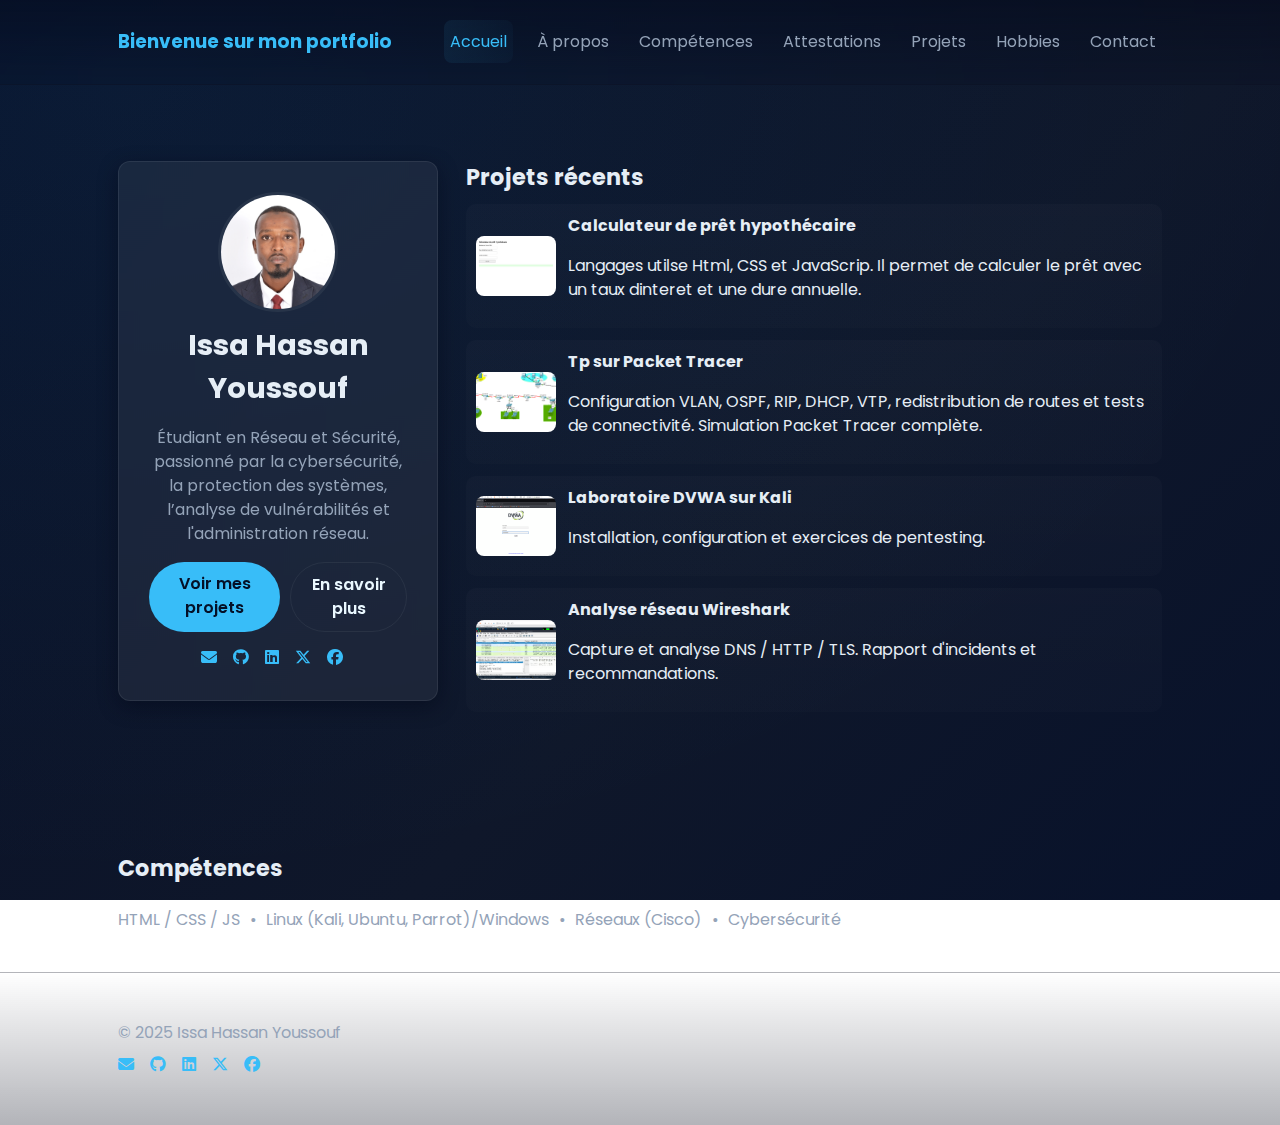
<file: index.html>
<!DOCTYPE html>
<html lang="fr">

<head>
    <meta charset="utf-8" />
    <meta name="viewport" content="width=device-width,initial-scale=1.0" />
    <title>Accueil</title>

    <!-- Fonts & icons -->
    <link href="https://fonts.googleapis.com/css2?family=Poppins:wght@300;400;600;700&display=swap" rel="stylesheet">
    <link rel="stylesheet" href="https://cdnjs.cloudflare.com/ajax/libs/font-awesome/6.5.0/css/all.min.css">

    <link rel="stylesheet" href="style.css">
    <script defer src="script.js"></script>
</head>

<body>
    <header class="site-header">
        <div class="container header-inner">
            <div class="brand">Bienvenue sur mon portfolio</div>
            <nav>
                <ul class="nav-links">
                    <li><a href="index.html" class="nav-link">Accueil</a></li>
                    <li><a href="about.html" class="nav-link">À propos</a></li>
                    <li><a href="skills.html" class="nav-link">Compétences</a></li>
                    <li><a href="certif.html" class="nav-link">Attestations</a></li>
                    <li><a href="projects.html" class="nav-link">Projets</a></li>
                    <li><a href="hobbies.html" class="nav-link">Hobbies</a></li>
                    <li><a href="contact.html" class="nav-link">Contact</a></li>
                </ul>
            </nav>
        </div>
    </header>

    <main>
        <section class="hero reveal">
            <div class="container hero-grid">
                <div class="hero-card glass">
                    <img src="19.jpg" alt="Photo de profil" class="profile-pic">
                    <h1>Issa Hassan Youssouf</h1>
                    <p class="tagline">Étudiant en Réseau et Sécurité, passionné par la cybersécurité, la
                        protection des systèmes, l’analyse de vulnérabilités et l'administration réseau.
                    </p>
                    <div class="hero-cta">
                        <a class="btn" href="projects.html">Voir mes projets</a>
                        <a class="btn ghost" href="about.html">En savoir plus</a>
                    </div>

                    <div class="socials">
                        <a href="mailto:issahasyouf68@yahoo.com" target="_blank" aria-label="Envoyer un e-mail">
                            <i class="fas fa-envelope"></i>
                        </a>
                        <a href="https://github.com/issahassanyoussouf" target="_blank" aria-label="GitHub"><i
                                class="fab fa-github"></i>
                        </a>
                        <a href="https://linkedin.com/in/issahassanyoussouf" target="_blank" aria-label="LinkedIn"><i
                                class="fab fa-linkedin"></i>
                        </a>
                        <a href="https://x.com/IssaHassanYouf" target="_blank">
                            <i class="fab fa-x-twitter"></i>
                        </a>
                        <a href="https://facebook.com/issahassanyoussouf00" target="_blank">
                            <i class="fab fa-facebook"></i>
                        </a>
                    </div>
                </div>

                <div class="hero-info reveal">
                    <h2>Projets récents</h2>
                    <div class="projects-preview">
                        <article class="card">
                            <img src="Projet calculateur de prêt.jpg" alt="Project 1">
                            <div class="card-body">
                                <h3>Calculateur de prêt hypothécaire</h3>
                                <p>Langages utilse Html, CSS et JavaScrip. Il permet de calculer le prêt avec un taux
                                    dinteret et une dure annuelle.
                                </p>
                            </div>
                        </article>

                        <article class="card">
                            <img src="Projet Cisco.png" alt="Project 2">
                            <div class="card-body">
                                <h3>Tp sur Packet Tracer</h3>
                                <p>Configuration VLAN, OSPF, RIP, DHCP, VTP, redistribution de routes et tests de
                                    connectivité. Simulation Packet Tracer complète.
                                </p>
                            </div>
                        </article>

                        <article class="card">
                            <img src="Projet DVWA.png" alt="Project 3">
                            <div class="card-body">
                                <h3>Laboratoire DVWA sur Kali</h3>
                                <p>Installation, configuration et exercices de pentesting.</p>
                            </div>
                        </article>

                        <article class="card">
                            <img src="Projet Wires.png" alt="Project 4">
                            <div class="card-body">
                                <h3>Analyse réseau Wireshark</h3>
                                <p>Capture et analyse DNS / HTTP / TLS. Rapport d'incidents et recommandations.</p>
                            </div>
                        </article>
                    </div>
                </div>
            </div>
        </section>

        <!-- petit aperçu compétences -->
        <section class="container reveal">
            <h2>Compétences</h2>
            <div class="skill-strip">
                <span>HTML / CSS / JS</span><span>•</span>
                <span>Linux (Kali, Ubuntu, Parrot)/Windows</span><span>•</span>
                <span>Réseaux (Cisco)</span><span>•</span>
                <span>Cybersécurité</span>
            </div>
        </section>
    </main>

    <footer class="site-footer">
        <div class="container">
            <p>© 2025 Issa Hassan Youssouf</p>
            <div class="socials small">
                <a href="mailto:issahasyouf68@yahoo.com" target="_blank" aria-label="Envoyer un e-mail">
                    <i class="fas fa-envelope"></i>
                </a>
                <a href="https://github.com/issahassanyoussouf" target="_blank">
                    <i class="fab fa-github"></i>
                </a>
                <a href="https://linkedin.com/in/issahassanyoussouf" target="_blank">
                    <i class="fab fa-linkedin"></i>
                </a>
                <a href="https://x.com/IssaHassanYouf" target="_blank">
                    <i class="fab fa-x-twitter"></i>
                </a>
                <a href="https://facebook.com/issahassanyoussouf00" target="_blank">
                    <i class="fab fa-facebook"></i>
                </a>
            </div>
        </div>
    </footer>

    <button id="topBtn" class="top-btn" title="Retour en haut" aria-label="Retour en haut">
        <i class="fas fa-chevron-up"></i>
    </button>
</body>

</html>
</file>
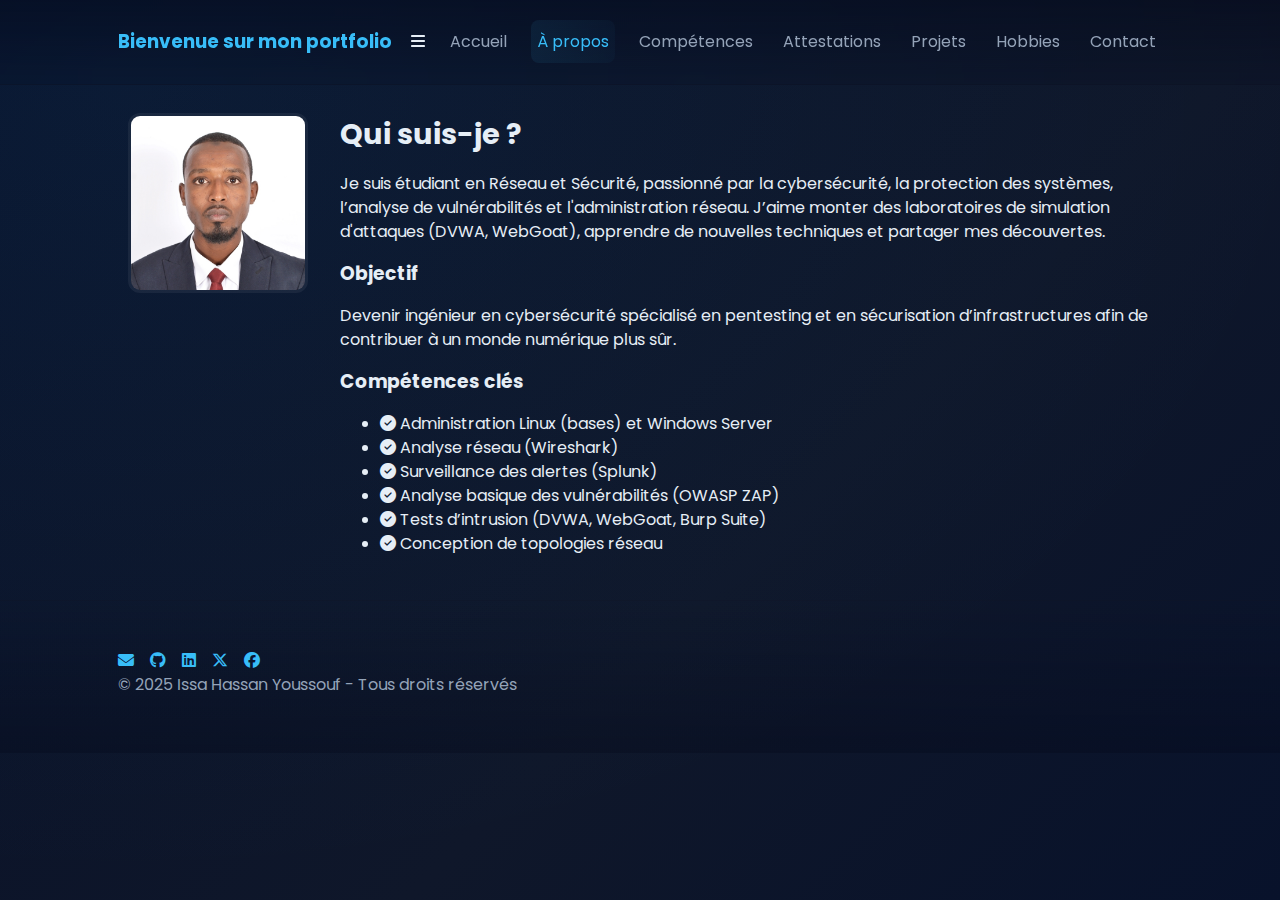
<file: about.html>
<!DOCTYPE html>
<html lang="fr">

<head>
    <meta charset="utf-8" />
    <meta name="viewport" content="width=device-width, initial-scale=1.0" />
    <title>À propos</title>

    <!-- SEO -->
    <meta name="description"
        content="À propos d'Issa Hassan Youssouf - Étudiant en Réseau et Sécurité, passionné par la cybersécurité, le pentesting et l'administration réseau.">

    <!-- Fonts et Icons -->
    <link href="https://fonts.googleapis.com/css2?family=Poppins:wght@300;400;600;700&display=swap" rel="stylesheet">
    <link rel="stylesheet" href="https://cdnjs.cloudflare.com/ajax/libs/font-awesome/6.5.0/css/all.min.css">

    <!-- Styles et Script -->
    <link rel="stylesheet" href="style.css">
    <script defer src="script.js"></script>
</head>

<body>
    <header class="site-header">
        <div class="container header-inner">
            <div class="brand">Bienvenue sur mon portfolio</div>

            <!-- Menu burger -->
            <div class="burger" id="burger">
                <i class="fas fa-bars"></i>
            </div>

            <nav>
                <ul class="nav-links">
                    <li><a href="index.html" class="nav-link">Accueil</a></li>
                    <li><a href="about.html" class="nav-link active">À propos</a></li>
                    <li><a href="skills.html" class="nav-link">Compétences</a></li>
                    <li><a href="certif.html" class="nav-link">Attestations</a></li>
                    <li><a href="projects.html" class="nav-link">Projets</a></li>
                    <li><a href="hobbies.html" class="nav-link">Hobbies</a></li>
                    <li><a href="contact.html" class="nav-link">Contact</a></li>
                </ul>
            </nav>
        </div>
    </header>

    <main>
        <section class="container glass-panel reveal">
            <div class="about-grid">
                <div>
                    <img src="19.jpg" alt="Mon photo de profil d’à propos" class="profile-pic about-pic">
                </div>
                <div>
                    <h1>Qui suis-je ?</h1>
                    <p>
                        Je suis étudiant en Réseau et Sécurité, passionné par la cybersécurité,
                        la protection des systèmes, l’analyse de vulnérabilités et l'administration réseau.
                        J’aime monter des laboratoires de simulation d'attaques (DVWA, WebGoat), apprendre
                        de nouvelles techniques et partager mes découvertes.
                    </p>

                    <h3>Objectif</h3>
                    <p>
                        Devenir ingénieur en cybersécurité spécialisé en pentesting et en sécurisation
                        d’infrastructures afin de contribuer à un monde numérique plus sûr.
                    </p>

                    <h3>Compétences clés</h3>
                    <ul class="check-list">
                        <li><i class="fas fa-check-circle"></i> Administration Linux (bases) et Windows Server</li>
                        <li><i class="fas fa-check-circle"></i> Analyse réseau (Wireshark)</li>
                        <li><i class="fas fa-check-circle"></i> Surveillance des alertes (Splunk)</li>
                        <li><i class="fas fa-check-circle"></i> Analyse basique des vulnérabilités (OWASP ZAP)</li>
                        <li><i class="fas fa-check-circle"></i> Tests d’intrusion (DVWA, WebGoat, Burp Suite)</li>
                        <li><i class="fas fa-check-circle"></i> Conception de topologies réseau
                        </li>
                    </ul>
                </div>
            </div>
        </section>
    </main>

    <!-- Footer -->
    <footer class="site-footer">
        <div class="container">
            <div class="socials small">
                <a href="mailto:issahasyouf68@yahoo.com" target="_blank" aria-label="Envoyer un e-mail">
                    <i class="fas fa-envelope"></i>
                </a>
                <a href="https://github.com/issahassanyoussouf" target="_blank">
                    <i class="fab fa-github"></i>
                </a>
                <a href="https://linkedin.com/in/issahassanyoussouf" target="_blank">
                    <i class="fab fa-linkedin"></i>
                </a>
                <a href="https://x.com/IssaHassanYouf" target="_blank">
                    <i class="fab fa-x-twitter"></i>
                </a>
                <a href="https://facebook.com/issahassanyoussouf00" target="_blank">
                    <i class="fab fa-facebook"></i>
                </a>
            </div>
            <p>© 2025 Issa Hassan Youssouf - Tous droits réservés</p>
        </div>
    </footer>

    <!-- Bouton retour en haut -->
    <button id="topBtn" class="top-btn" title="Retour en haut" aria-label="Retour en haut">
        <i class="fas fa-chevron-up"></i>
    </button>
</body>

</html>
</file>
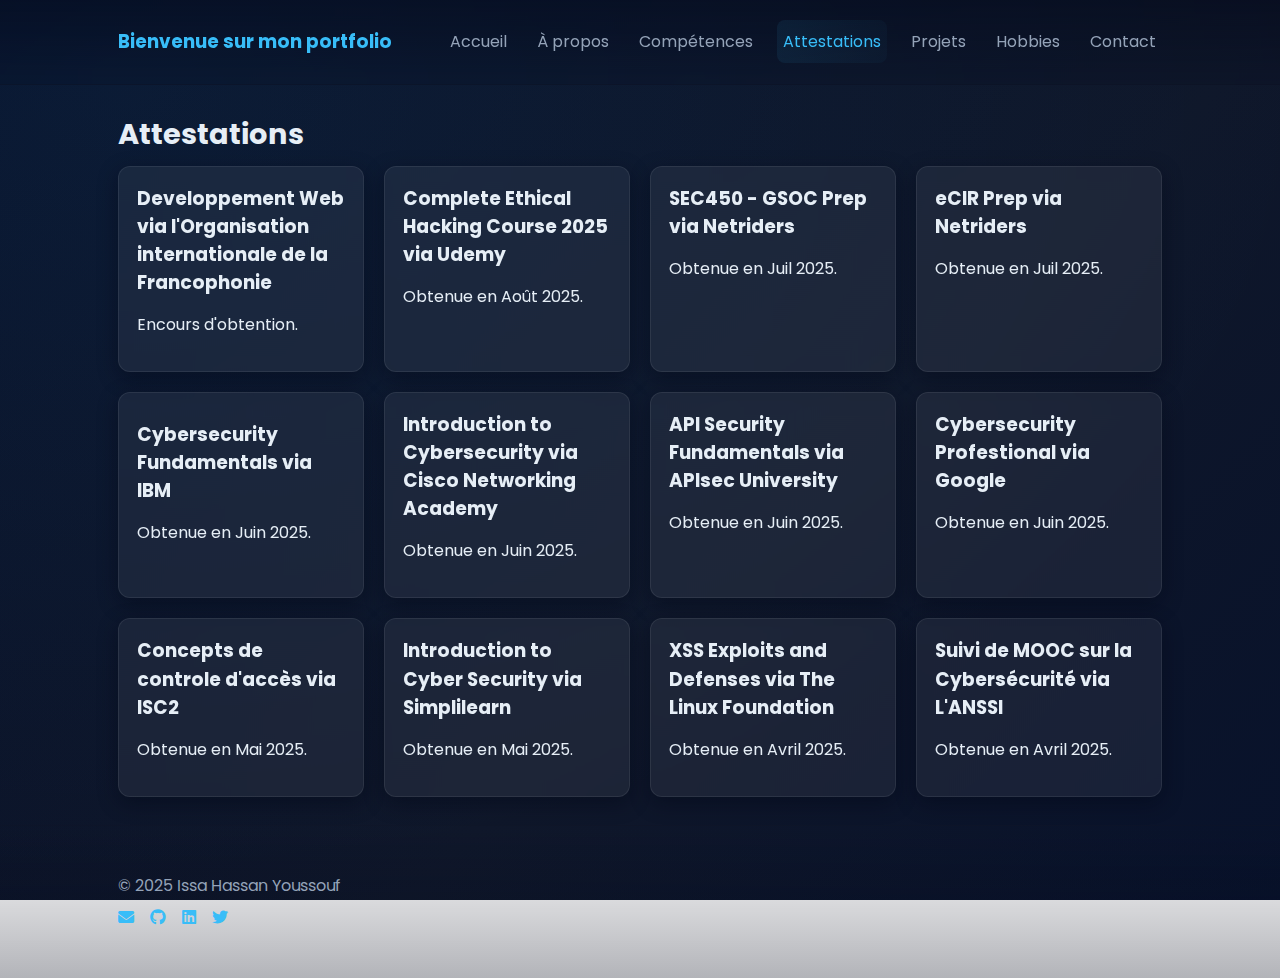
<file: certif.html>
<!DOCTYPE html>
<html lang="fr">

<head>
    <meta charset="utf-8" />
    <meta name="viewport" content="width=device-width,initial-scale=1" />
    <title>Compétences</title>

    <link href="https://fonts.googleapis.com/css2?family=Poppins:wght@300;400;600;700&display=swap" rel="stylesheet">
    <link rel="stylesheet" href="https://cdnjs.cloudflare.com/ajax/libs/font-awesome/6.4.0/css/all.min.css">
    <link rel="stylesheet" href="style.css">
    <script defer src="script.js"></script>
</head>

<body>
    <header class="site-header">
        <div class="container header-inner">
            <div class="brand">Bienvenue sur mon portfolio</div>
            <nav>
                <ul class="nav-links">
                    <li><a href="index.html" class="nav-link">Accueil</a></li>
                    <li><a href="about.html" class="nav-link">À propos</a></li>
                    <li><a href="skills.html" class="nav-link">Compétences</a></li>
                    <li><a href="certif.html" class="nav-link">Attestations</a></li>
                    <li><a href="projects.html" class="nav-link">Projets</a></li>
                    <li><a href="hobbies.html" class="nav-link">Hobbies</a></li>
                    <li><a href="contact.html" class="nav-link">Contact</a></li>
                </ul>
            </nav>
        </div>
    </header>

    <main>
        <section class="container reveal">
            <h1>Attestations</h1>
            <div class="grid skills-grid">
                <div class="skill-card glass">
                    <h3>Developpement Web via l'Organisation internationale de la Francophonie</h3>
                    <p>Encours d'obtention.</p>
                </div>

                <div class="skill-card glass">
                    <h3>Complete Ethical Hacking Course 2025 via Udemy</h3>
                    <p>Obtenue en Août 2025.</p>
                </div>

                <div class="skill-card glass">
                    <h3>SEC450 - GSOC Prep via Netriders</h3>
                    <p>Obtenue en Juil 2025.</p>
                </div>

                <div class="skill-card glass">
                    <h3>eCIR Prep via Netriders</h3>
                    <p>Obtenue en Juil 2025.</p>
                </div>

                <div class="skill-card glass">
                    <h3>
                        <h3>Cybersecurity Fundamentals via IBM</h3>
                        <p>Obtenue en Juin 2025.</p>
                </div>

                <div class="skill-card glass">
                    <h3>Introduction to Cybersecurity via Cisco Networking Academy</h3>
                    <p>Obtenue en Juin 2025.</p>
                </div>

                <div class="skill-card glass">
                    <h3>API Security Fundamentals via APIsec University</h3>
                    <p>Obtenue en Juin 2025.</p>
                </div>

                <div class="skill-card glass">
                    <h3>Cybersecurity Profestional via Google</h3>
                    <p>Obtenue en Juin 2025.</p>
                </div>

                <div class="skill-card glass">
                    <h3>Concepts de controle d'accès via ISC2</h3>
                    <p>Obtenue en Mai 2025.</p>
                </div>

                <div class="skill-card glass">
                    <h3>Introduction to Cyber Security via Simplilearn</h3>
                    <p>Obtenue en Mai 2025.</p>
                </div>

                <div class="skill-card glass">
                    <h3>XSS Exploits and Defenses via The Linux Foundation</h3>
                    <p>Obtenue en Avril 2025.</p>
                </div>

                <div class="skill-card glass">
                    <h3>Suivi de MOOC sur la Cybersécurité via L'ANSSI</h3>
                    <p>Obtenue en Avril 2025.</p>
                </div>
            </div>
        </section>
    </main>

    <footer class="site-footer">
        <div class="container">
            <p>© 2025 Issa Hassan Youssouf</p>
            <div class="socials small">
                <a href="mailto:issahasyouf68@yahoo.com" target="_blank" aria-label="Envoyer un e-mail">
                    <i class="fas fa-envelope"></i>
                </a>
                <a href="https://github.com/issahassanyoussouf" target="_blank">
                    <i class="fab fa-github"></i>
                </a>
                <a href="https://linkedin.com/in/issahassanyoussouf" target="_blank">
                    <i class="fab fa-linkedin"></i>
                </a>
                <a href="https://twitter.com/IssaHassanYouf" target="_blank">
                    <i class="fab fa-twitter"></i>
                </a>
            </div>
        </div>
    </footer>
    <button id="topBtn" class="top-btn" title="Retour en haut"><i class="fas fa-chevron-up"></i></button>
</body>

</html>
</file>
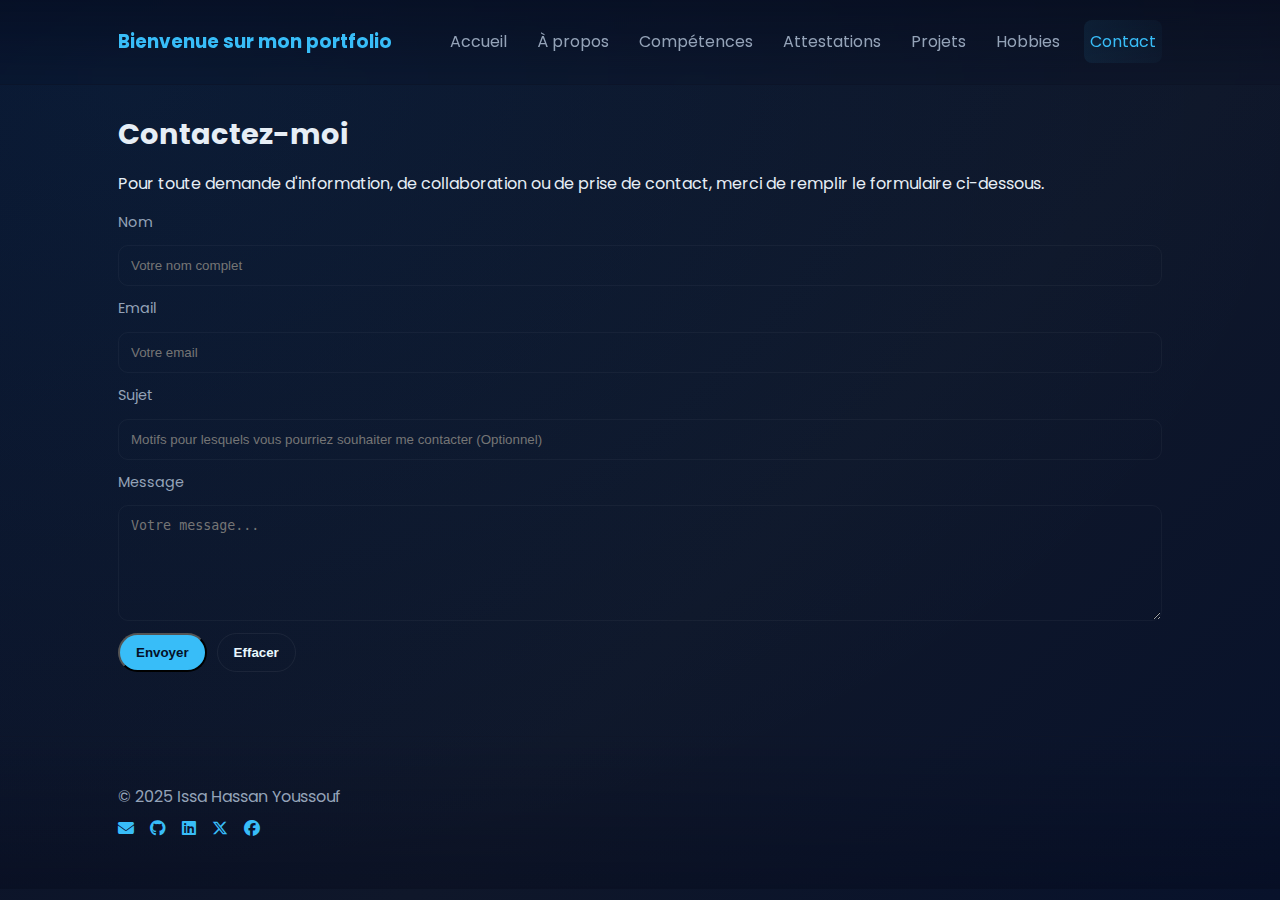
<file: contact.html>
<!DOCTYPE html>
<html lang="fr">

<head>
    <meta charset="utf-8" />
    <meta name="viewport" content="width=device-width,initial-scale=1.0" />
    <title>Contact</title>

    <!-- Fonts & Icons -->
    <link href="https://fonts.googleapis.com/css2?family=Poppins:wght@300;400;600;700&display=swap" rel="stylesheet">
    <link rel="stylesheet" href="https://cdnjs.cloudflare.com/ajax/libs/font-awesome/6.5.0/css/all.min.css">

    <!-- Styles -->
    <link rel="stylesheet" href="style.css">
    <script defer src="script.js"></script>
</head>

<body>
    <!-- 🔹 HEADER -->
    <header class="site-header">
        <div class="container header-inner">
            <div class="brand">Bienvenue sur mon portfolio</div>
            <nav>
                <ul class="nav-links">
                    <li><a href="index.html" class="nav-link">Accueil</a></li>
                    <li><a href="about.html" class="nav-link">À propos</a></li>
                    <li><a href="skills.html" class="nav-link">Compétences</a></li>
                    <li><a href="certif.html" class="nav-link">Attestations</a></li>
                    <li><a href="projects.html" class="nav-link">Projets</a></li>
                    <li><a href="hobbies.html" class="nav-link">Hobbies</a></li>
                    <li><a href="contact.html" class="nav-link active">Contact</a></li>
                </ul>
            </nav>
        </div>
    </header>

    <!-- 🔹 MAIN CONTENT -->
    <main>
        <section class="container glass-panel reveal">
            <h1>Contactez-moi</h1>
            <p>
                Pour toute demande d'information, de collaboration ou de prise de contact, merci de remplir le
                formulaire ci-dessous.
            </p>

            <!-- Contact Form -->
            <form action="https://formspree.io/f/mvgbbkqq" method="POST" class="contact-form" id="contactForm">

                <label for="name">Nom</label>
                <input id="name" name="name" type="text" placeholder="Votre nom complet" required>

                <label for="email">Email</label>
                <input id="email" name="email" type="email" placeholder="Votre email" required>

                <label for="subject">Sujet</label>
                <input id="subject" name="subject" type="text"
                    placeholder="Motifs pour lesquels vous pourriez souhaiter me contacter (Optionnel)">

                <label for="message">Message</label>
                <textarea id="message" name="message" rows="6" placeholder="Votre message..." required></textarea>

                <!-- Actions -->
                <div class="form-actions">
                    <button type="submit" class="btn">Envoyer</button>
                    <button type="reset" class="btn ghost">Effacer</button>
                </div>

                <p id="formMsg" class="form-msg" aria-live="polite"></p>
            </form>
        </section>
    </main>

    <!-- 🔹 FOOTER -->
    <footer class="site-footer">
        <div class="container">
            <p>© 2025 Issa Hassan Youssouf</p>
            <div class="socials small">
                <a href="mailto:issahasyouf68@yahoo.com" target="_blank" aria-label="Envoyer un e-mail">
                    <i class="fas fa-envelope"></i>
                </a>
                <a href="https://github.com/issahassanyoussouf" target="_blank" aria-label="GitHub">
                    <i class="fab fa-github"></i>
                </a>
                <a href="https://linkedin.com/in/issahassanyoussouf" target="_blank" aria-label="LinkedIn">
                    <i class="fab fa-linkedin"></i>
                </a>
                <a href="https://x.com/IssaHassanYouf" target="_blank" aria-label="Twitter (X)">
                    <i class="fab fa-x-twitter"></i>
                </a>
                <a href="https://facebook.com/issahassanyoussouf00" target="_blank" aria-label="Facebook">
                    <i class="fab fa-facebook"></i>
                </a>
            </div>
        </div>
    </footer>

    <!-- 🔹 TOP BUTTON -->
    <button id="topBtn" class="top-btn" title="Retour en haut">
        <i class="fas fa-chevron-up"></i>
    </button>
</body>

</html>
</file>
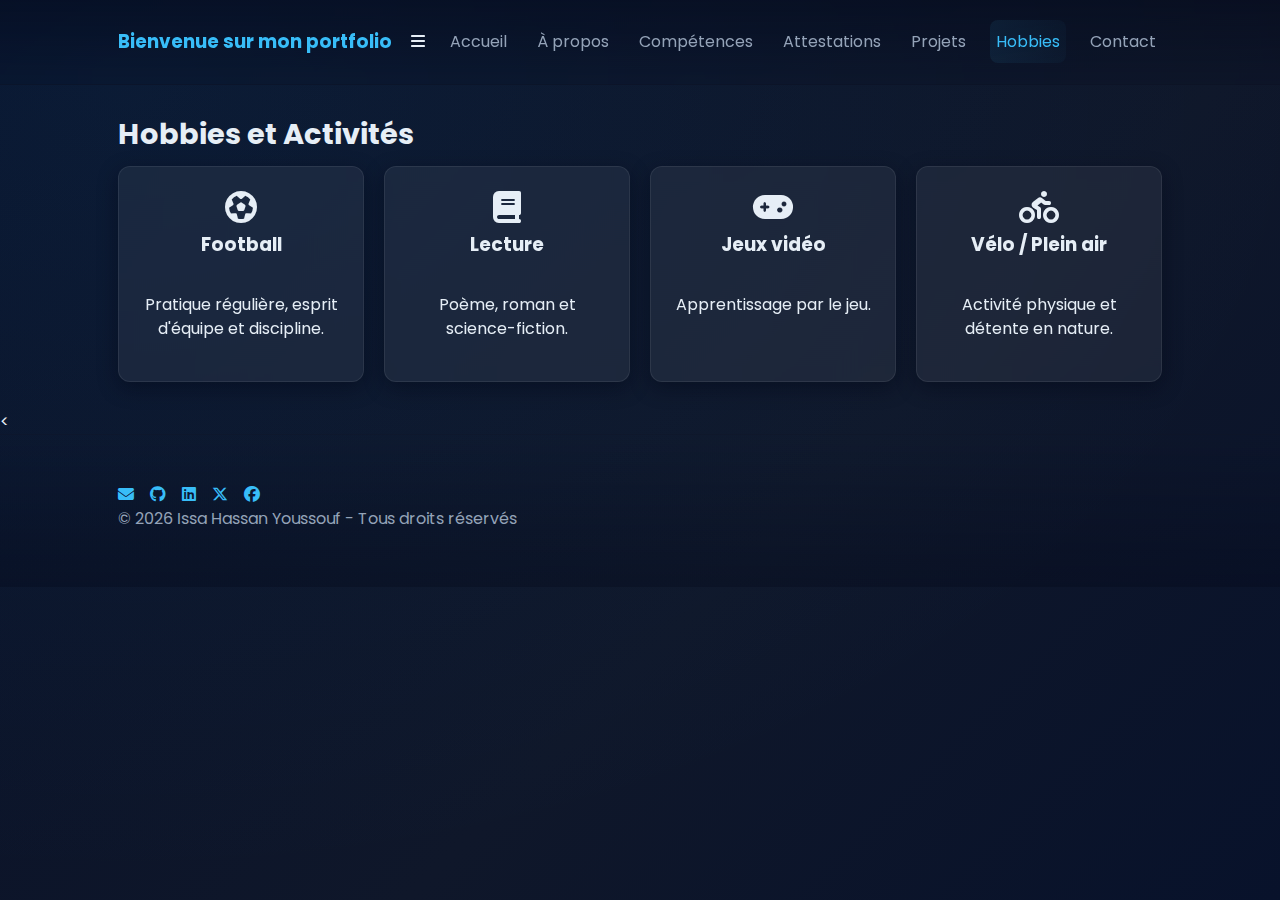
<file: hobbies.html>
<!DOCTYPE html>
<html lang="fr">

<head>
    <meta charset="utf-8" />
    <meta name="viewport" content="width=device-width,initial-scale=1.0" />
    <title>Hobbies</title>

    <!-- Fonts et Icons -->
    <link href="https://fonts.googleapis.com/css2?family=Poppins:wght@300;400;600;700&display=swap" rel="stylesheet">
    <link rel="stylesheet" href="https://cdnjs.cloudflare.com/ajax/libs/font-awesome/6.5.0/css/all.min.css">

    <!-- Styles et Scripts -->
    <link rel="stylesheet" href="style.css">
    <script defer src="script.js"></script>
</head>

<body>

    <!-- Header -->
    <header class="site-header">
        <div class="container header-inner">
            <div class="brand">Bienvenue sur mon portfolio</div>

            <!-- Menu burger -->
            <div class="burger" id="burger">
                <i class="fas fa-bars"></i>
            </div>

            <nav>
                <ul class="nav-links" id="nav-links">
                    <li><a href="index.html" class="nav-link">Accueil</a></li>
                    <li><a href="about.html" class="nav-link">À propos</a></li>
                    <li><a href="skills.html" class="nav-link">Compétences</a></li>
                    <li><a href="certif.html" class="nav-link">Attestations</a></li>
                    <li><a href="projects.html" class="nav-link">Projets</a></li>
                    <li><a href="hobbies.html" class="nav-link active">Hobbies</a></li>
                    <li><a href="contact.html" class="nav-link">Contact</a></li>
                </ul>
            </nav>
        </div>
    </header>

    <!-- Main -->
    <main>
        <section class="container reveal">
            <h1>Hobbies et Activités</h1>
            <div class="grid hobbies-grid">

                <!-- Hobby 1 -->
                <article class="hobby-card glass reveal">
                    <i class="fas fa-futbol fa-2x"></i>
                    <h3>Football</h3>
                    <p>Pratique régulière, esprit d'équipe et discipline.</p>
                </article>

                <!-- Hobby 2 -->
                <article class="hobby-card glass reveal">
                    <i class="fas fa-book fa-2x"></i>
                    <h3>Lecture</h3>
                    <p>Poème, roman et science-fiction.</p>
                </article>

                <!-- Hobby 3 -->
                <article class="hobby-card glass reveal">
                    <i class="fas fa-gamepad fa-2x"></i>
                    <h3>Jeux vidéo</h3>
                    <p>Apprentissage par le jeu.</p>
                </article>

                <!-- Hobby 4 -->
                <article class="hobby-card glass reveal">
                    <i class="fas fa-biking fa-2x"></i>
                    <h3>Vélo / Plein air</h3>
                    <p>Activité physique et détente en nature.</p>
                </article>

            </div>
        </section>
    </main>

    < <!-- Footer -->
        <footer class="site-footer">
            <div class="container">
                <div class="socials small">
                    <a href="mailto:issa.has.pro@gmail.com" target="_blank" aria-label="Envoyer un e-mail">
                        <i class="fas fa-envelope"></i>
                    </a>
                    <a href="https://github.com/issahassanyoussouf" target="_blank">
                        <i class="fab fa-github"></i>
                    </a>
                    <a href="https://linkedin.com/in/issahassanyoussouf" target="_blank">
                        <i class="fab fa-linkedin"></i>
                    </a>
                    <a href="https://x.com/IssaHassanYouf" target="_blank">
                        <i class="fab fa-x-twitter"></i>
                    </a>
                    <a href="https://facebook.com/issahassanyoussouf00" target="_blank">
                        <i class="fab fa-facebook"></i>
                    </a>
                </div>
                <p>© 2026 Issa Hassan Youssouf - Tous droits réservés</p>
            </div>
        </footer>

        <!-- Bouton retour en haut -->
        <button id="topBtn" class="top-btn" title="Retour en haut">
            <i class="fas fa-chevron-up"></i>
        </button>
</body>

</html>
</file>
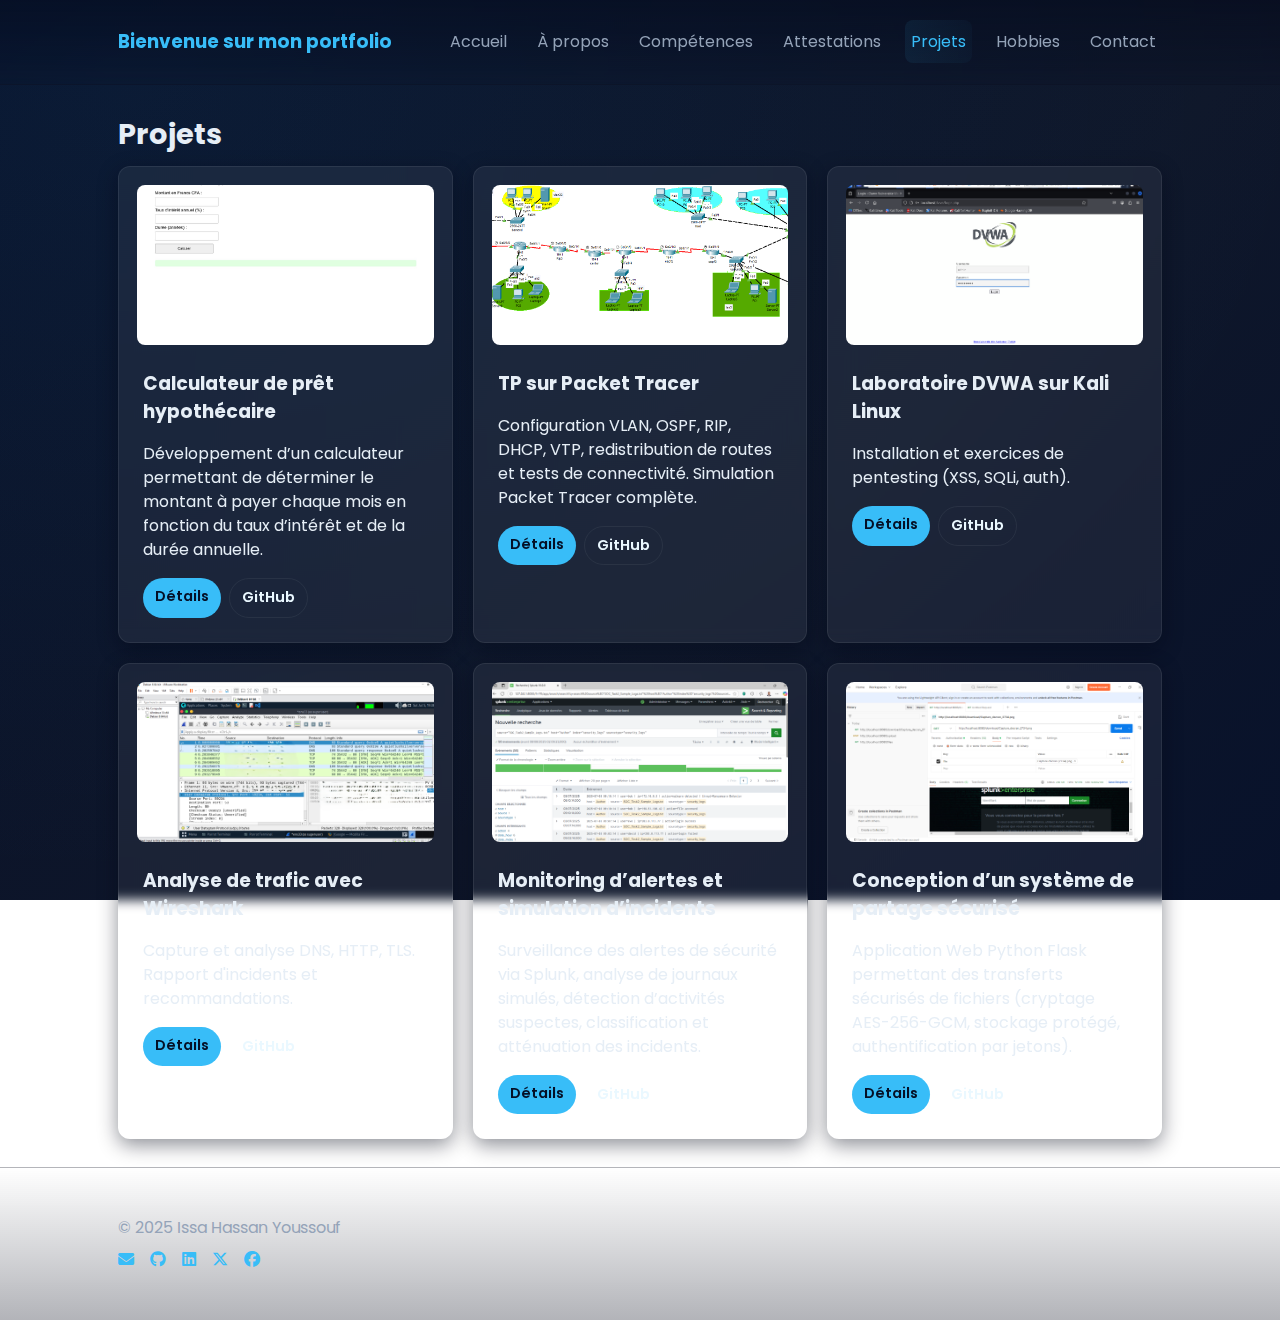
<file: projects.html>
<!DOCTYPE html>
<html lang="fr">

<head>
    <meta charset="utf-8" />
    <meta name="viewport" content="width=device-width,initial-scale=1.0" />
    <title>Projets</title>

    <link href="https://fonts.googleapis.com/css2?family=Poppins:wght@300;400;600;700&display=swap" rel="stylesheet">
    <link rel="stylesheet" href="https://cdnjs.cloudflare.com/ajax/libs/font-awesome/6.5.0/css/all.min.css">
    <link rel="stylesheet" href="style.css">
    <script defer src="script.js"></script>
</head>

<body>
    <!-- Header -->
    <header class="site-header">
        <div class="container header-inner">
            <div class="brand">Bienvenue sur mon portfolio</div>
            <nav>
                <ul class="nav-links">
                    <li><a href="index.html" class="nav-link">Accueil</a></li>
                    <li><a href="about.html" class="nav-link">À propos</a></li>
                    <li><a href="skills.html" class="nav-link">Compétences</a></li>
                    <li><a href="certif.html" class="nav-link">Attestations</a></li>
                    <li><a href="projects.html" class="nav-link active">Projets</a></li>
                    <li><a href="hobbies.html" class="nav-link">Hobbies</a></li>
                    <li><a href="contact.html" class="nav-link">Contact</a></li>
                </ul>
            </nav>
        </div>
    </header>

    <!-- Main -->
    <main>
        <section class="container reveal">
            <h1>Projets</h1>

            <div class="grid projects-grid">
                <!-- Projet 1 -->
                <article class="project-card glass reveal">
                    <img src="Projet calculateur de prêt.jpg" alt="Calculateur de prêt">
                    <div class="proj-body">
                        <h3>Calculateur de prêt hypothécaire</h3>
                        <p>
                            Développement d’un calculateur permettant de déterminer le montant à payer
                            chaque mois en fonction du taux d’intérêt et de la durée annuelle.
                        </p>
                        <div class="proj-links">
                            <a href="https://www.linkedin.com/posts/activity-7368319088340783106-3uHG?utm_source=social_share_video_v2&utm_medium=android_app"
                                class="btn small">Détails</a>
                            <a href="https://github.com/issahassanyoussouf/Calculateur-de-pr-t"
                                class="btn small ghost">GitHub</a>
                        </div>
                    </div>
                </article>

                <!-- Projet 2 -->
                <article class="project-card glass reveal">
                    <img src="Projet Cisco.png" alt="Tp réseau">
                    <div class="proj-body">
                        <h3>TP sur Packet Tracer</h3>
                        <p>
                            Configuration VLAN, OSPF, RIP, DHCP, VTP, redistribution de routes et tests
                            de connectivité. Simulation Packet Tracer complète.
                        </p>
                        <div class="proj-links">
                            <a href="https://github.com/issahassanyoussouf/Tp.git" class="btn small">Détails</a>
                            <a href="https://github.com/issahassanyoussouf/Tp.git" class="btn small ghost">GitHub</a>
                        </div>
                    </div>
                </article>

                <!-- Projet 3 -->
                <article class="project-card glass reveal">
                    <img src="Projet DVWA.png" alt="DVWA">
                    <div class="proj-body">
                        <h3>Laboratoire DVWA sur Kali Linux</h3>
                        <p>Installation et exercices de pentesting (XSS, SQLi, auth).</p>
                        <div class="proj-links">
                            <a href="https://www.linkedin.com/posts/ugcPost-7358256563439976449-BAw2?utm_source=social_share_video_v2&utm_medium=android_app"
                                class="btn small">Détails</a>
                            <a href="https://github.com/issahassanyoussouf/FUTURE_CS_01.git"
                                class="btn small ghost">GitHub</a>
                        </div>
                    </div>
                </article>

                <!-- Projet 4 -->
                <article class="project-card glass reveal">
                    <img src="Projet Wires.png" alt="Analyse réseau">
                    <div class="proj-body">
                        <h3>Analyse de trafic avec Wireshark</h3>
                        <p>
                            Capture et analyse DNS, HTTP, TLS. Rapport d'incidents et recommandations.
                        </p>
                        <div class="proj-links">
                            <a href="https://www.linkedin.com/posts/activity-7349256863961575424-BFlb?utm_source=social_share_video_v2&utm_medium=android_app"
                                class="btn small">Détails</a>
                            <a href="https://github.com/issahassanyoussouf/Internship"
                                class="btn small ghost">GitHub</a>
                        </div>
                    </div>
                </article>

                <!-- Projet 5 -->
                <article class="project-card glass reveal">
                    <img src="Projet Splunk.png" alt="Surveillance des alertes de sécurité">
                    <div class="proj-body">
                        <h3>Monitoring d’alertes et simulation d’incidents</h3>
                        <p>
                            Surveillance des alertes de sécurité via Splunk, analyse de journaux simulés,
                            détection d’activités suspectes, classification et atténuation des incidents.
                        </p>
                        <div class="proj-links">
                            <a href="https://www.linkedin.com/posts/ugcPost-7360102931443974144-UGKs?utm_source=social_share_video_v2&utm_medium=android_app"
                                class="btn small">Détails</a>
                            <a href="https://github.com/issahassanyoussouf/FUTURE_CS_02.git"
                                class="btn small ghost">GitHub</a>
                        </div>
                    </div>
                </article>

                <!-- Projet 6 -->
                <article class="project-card glass reveal">
                    <img src="Projet Share.png" alt="Système de partage sécurisé">
                    <div class="proj-body">
                        <h3>Conception d’un système de partage sécurisé</h3>
                        <p>
                            Application Web Python Flask permettant des transferts sécurisés de fichiers
                            (cryptage AES-256-GCM, stockage protégé, authentification par jetons).
                        </p>
                        <div class="proj-links">
                            <a href="https://www.linkedin.com/posts/activity-7361144570258038785-zmdW?utm_source=social_share_video_v2&utm_medium=android_app"
                                class="btn small">Détails</a>
                            <a href="https://github.com/issahassanyoussouf/FUTURE_CS_03.git"
                                class="btn small ghost">GitHub</a>
                        </div>
                    </div>
                </article>
            </div>
        </section>
    </main>

    <!-- Footer -->
    <footer class="site-footer">
        <div class="container">
            <p>© 2025 Issa Hassan Youssouf</p>
            <div class="socials small">
                <a href="mailto:issahasyouf68@yahoo.com" target="_blank" aria-label="Envoyer un e-mail">
                    <i class="fas fa-envelope"></i>
                </a>
                <a href="https://github.com/issahassanyoussouf" target="_blank">
                    <i class="fab fa-github"></i>
                </a>
                <a href="https://linkedin.com/in/issahassanyoussouf" target="_blank">
                    <i class="fab fa-linkedin"></i>
                </a>
                <a href="https://x.com/IssaHassanYouf" target="_blank">
                    <i class="fab fa-x-twitter"></i>
                </a>
                <a href="https://facebook.com/issahassanyoussouf00" target="_blank">
                    <i class="fab fa-facebook"></i>
                </a>
            </div>
        </div>
    </footer>

    <!-- Back to top -->
    <button id="topBtn" class="top-btn" title="Retour en haut">
        <i class="fas fa-chevron-up"></i>
    </button>
</body>

</html>
</file>
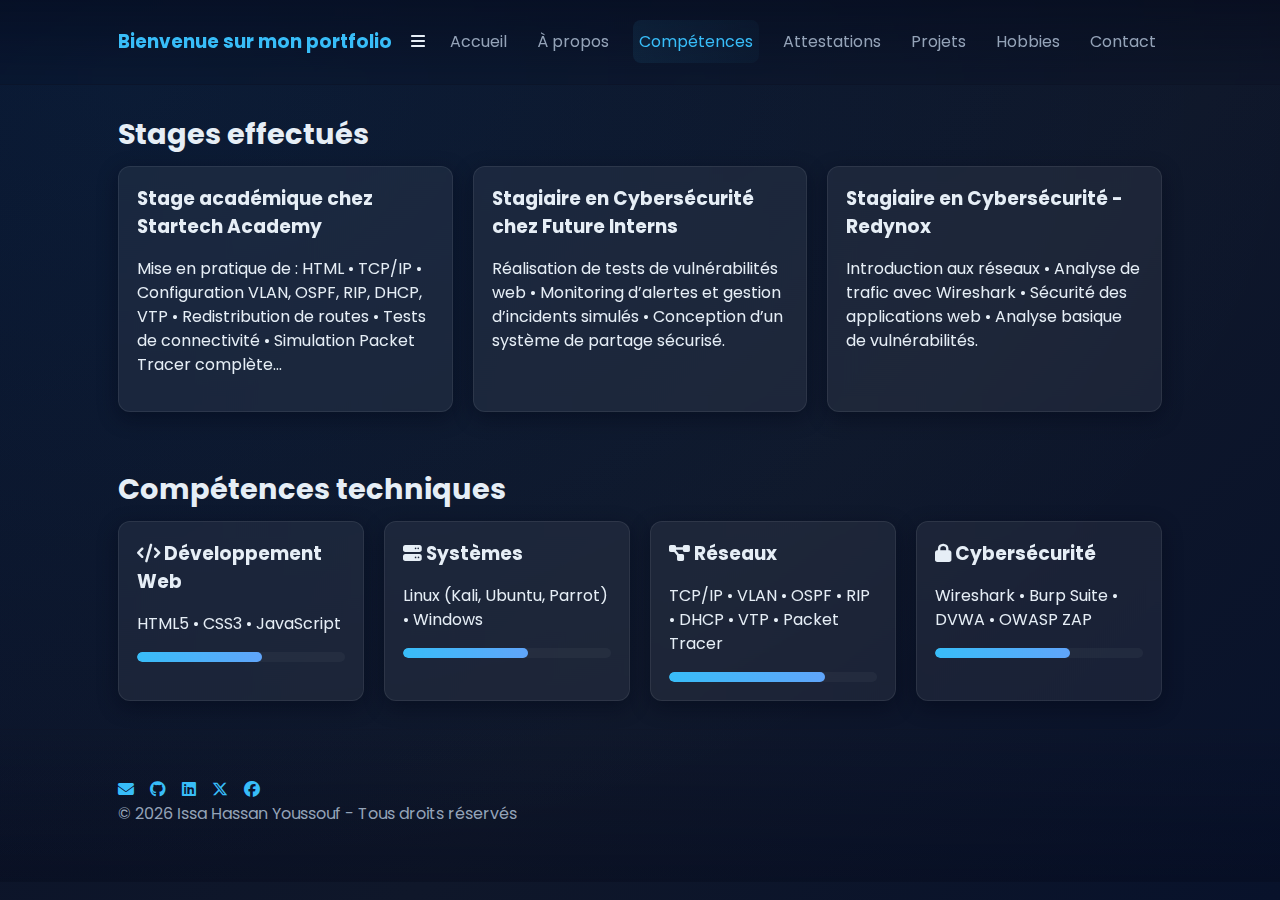
<file: skills.html>
<!DOCTYPE html>
<html lang="fr">

<head>
    <meta charset="utf-8" />
    <meta name="viewport" content="width=device-width,initial-scale=1.0" />
    <title>Compétences</title>

    <!-- SEO -->
    <meta name="description"
        content="Compétences et expériences de stage d'Issa Hassan Youssouf : Réseaux, cybersécurité, développement web, systèmes et simulations Packet Tracer.">

    <!-- Fonts et Icons -->
    <link href="https://fonts.googleapis.com/css2?family=Poppins:wght@300;400;600;700&display=swap" rel="stylesheet">
    <link rel="stylesheet" href="https://cdnjs.cloudflare.com/ajax/libs/font-awesome/6.5.0/css/all.min.css">

    <!-- Styles et Script -->
    <link rel="stylesheet" href="style.css">
    <script defer src="script.js"></script>
</head>

<body>
    <!-- Header -->
    <header class="site-header">
        <div class="container header-inner">
            <div class="brand">Bienvenue sur mon portfolio</div>

            <!-- Menu burger -->
            <div class="burger" id="burger">
                <i class="fas fa-bars"></i>
            </div>

            <nav>
                <ul class="nav-links">
                    <li><a href="index.html" class="nav-link">Accueil</a></li>
                    <li><a href="about.html" class="nav-link">À propos</a></li>
                    <li><a href="skills.html" class="nav-link active">Compétences</a></li>
                    <li><a href="certif.html" class="nav-link">Attestations</a></li>
                    <li><a href="projects.html" class="nav-link">Projets</a></li>
                    <li><a href="hobbies.html" class="nav-link">Hobbies</a></li>
                    <li><a href="contact.html" class="nav-link">Contact</a></li>
                </ul>
            </nav>
        </div>
    </header>

    <!-- Main content -->
    <main>
        <!-- Section Stages -->
        <section class="container reveal">
            <h1>Stages effectués</h1>
            <div class="grid skills-grid">
                <div class="skill-card glass">
                    <h3>Stage académique chez Startech Academy</h3>
                    <p>
                        Mise en pratique de : HTML • TCP/IP • Configuration VLAN, OSPF, RIP, DHCP, VTP • Redistribution
                        de routes • Tests de connectivité • Simulation Packet Tracer complète...
                    </p>
                </div>

                <div class="skill-card glass">
                    <h3>Stagiaire en Cybersécurité chez Future Interns</h3>
                    <p>
                        Réalisation de tests de vulnérabilités web • Monitoring d’alertes et gestion d’incidents simulés
                        • Conception d’un système de partage sécurisé.
                    </p>
                </div>

                <div class="skill-card glass">
                    <h3>Stagiaire en Cybersécurité - Redynox</h3>
                    <p>
                        Introduction aux réseaux • Analyse de trafic avec Wireshark • Sécurité des applications web •
                        Analyse basique de vulnérabilités.
                    </p>
                </div>
            </div>
        </section>

        <!-- Section Compétences -->
        <section class="container reveal">
            <h1>Compétences techniques</h1>
            <div class="grid skills-grid">
                <div class="skill-card glass">
                    <h3><i class="fas fa-code"></i> Développement Web</h3>
                    <p>HTML5 • CSS3 • JavaScript</p>
                    <div class="progress"><span style="width:60%"></span></div>
                </div>

                <div class="skill-card glass">
                    <h3><i class="fas fa-server"></i> Systèmes</h3>
                    <p>Linux (Kali, Ubuntu, Parrot) • Windows</p>
                    <div class="progress"><span style="width:60%"></span></div>
                </div>

                <div class="skill-card glass">
                    <h3><i class="fas fa-project-diagram"></i> Réseaux</h3>
                    <p>TCP/IP • VLAN • OSPF • RIP • DHCP • VTP • Packet Tracer</p>
                    <div class="progress"><span style="width:75%"></span></div>
                </div>

                <div class="skill-card glass">
                    <h3><i class="fas fa-lock"></i> Cybersécurité</h3>
                    <p>Wireshark • Burp Suite • DVWA • OWASP ZAP</p>
                    <div class="progress"><span style="width:65%"></span></div>
                </div>
            </div>
        </section>
    </main>

    <!-- Footer -->
    <footer class="site-footer">
        <div class="container">
            <div class="socials small">
                <a href="mailto:issa.has.pro@gmail.com" target="_blank" aria-label="Envoyer un e-mail">
                    <i class="fas fa-envelope"></i>
                </a>
                <a href="https://github.com/issahassanyoussouf" target="_blank">
                    <i class="fab fa-github"></i>
                </a>
                <a href="https://linkedin.com/in/issahassanyoussouf" target="_blank">
                    <i class="fab fa-linkedin"></i>
                </a>
                <a href="https://x.com/IssaHassanYouf" target="_blank">
                    <i class="fab fa-x-twitter"></i>
                </a>
                <a href="https://facebook.com/issahassanyoussouf00" target="_blank">
                    <i class="fab fa-facebook"></i>
                </a>
            </div>
            <p>© 2026 Issa Hassan Youssouf - Tous droits réservés</p>
        </div>
    </footer>

    <!-- Back to top -->
    <button id="topBtn" class="top-btn" title="Retour en haut" aria-label="Retour en haut">
        <i class="fas fa-chevron-up"></i>
    </button>
</body>

</html>
</file>
<file: style.css>
:root {
  --bg1: #071029;
  --bg2: #0f172a;
  --accent: #38bdf8;
  /* turquoise */
  --muted: #94a3b8;
  --glass: rgba(255, 255, 255, 0.06);
  --glass-border: rgba(255, 255, 255, 0.08);
  --max-width: 1100px;
}

/* ---- Global + background (appliqué sur toutes les pages) ---- */
* {
  box-sizing: border-box
}

html,
body {
  height: 100%
}

body {
  margin: 0;
  font-family: 'Poppins', system-ui, Segoe UI, Roboto, Arial, sans-serif;
  color: #e6eef6;
  background: radial-gradient(1200px 800px at 10% 10%, rgba(56, 189, 248, 0.06), transparent),
    linear-gradient(135deg, var(--bg1), var(--bg2) 60%, #08122b);
  background-attachment: fixed;
  -webkit-font-smoothing: antialiased;
  -moz-osx-font-smoothing: grayscale;
  line-height: 1.5;
}

/* helper */
.container {
  max-width: var(--max-width);
  margin: 0 auto;
  padding: 28px
}

/* Header */
.site-header {
  position: sticky;
  top: 0;
  z-index: 40;
  background: linear-gradient(180deg, rgba(2, 6, 23, 0.45), rgba(2, 6, 23, 0.12));
  backdrop-filter: blur(6px);
  border-bottom: 1px solid rgba(255, 255, 255, 0.02)
}

.header-inner {
  display: flex;
  align-items: center;
  justify-content: space-between
}

.brand {
  font-weight: 700;
  color: var(--accent);
  font-size: 1.15rem
}

/* Nav */
.nav-links {
  list-style: none;
  margin: 0;
  padding: 0;
  display: flex;
  gap: 18px;
  align-items: center
}

.nav-link {
  color: var(--muted);
  text-decoration: none;
  padding: 10px 6px;
  border-radius: 8px;
  transition: all .18s
}

.nav-link:hover {
  color: #fff;
  background: rgba(255, 255, 255, 0.03)
}

.nav-link.active {
  color: var(--accent);
  background: linear-gradient(90deg, rgba(56, 189, 248, 0.08), rgba(56, 189, 248, 0.03))
}

/* Glass panels */
.glass {
  background: var(--glass);
  border: 1px solid var(--glass-border);
  border-radius: 12px;
  padding: 18px;
  box-shadow: 0 6px 20px rgba(2, 6, 23, 0.45);
  backdrop-filter: blur(6px);
}

/* Hero */
.hero {
  padding: 48px 0
}

.hero-grid {
  display: grid;
  grid-template-columns: 320px 1fr;
  gap: 28px;
  align-items: start
}

.hero-card {
  text-align: center;
  padding: 30px
}

.profile-pic {
  width: 120px;
  height: 120px;
  object-fit: cover;
  border-radius: 50%;
  border: 3px solid rgba(255, 255, 255, 0.06);
  display: block;
  margin: 0 auto 12px
}

.tagline {
  color: var(--muted);
  margin-bottom: 16px
}

.hero-cta {
  display: flex;
  gap: 10px;
  justify-content: center;
  margin-bottom: 14px
}

.btn {
  display: inline-block;
  padding: 10px 16px;
  border-radius: 999px;
  background: var(--accent);
  color: #041027;
  text-decoration: none;
  font-weight: 600;
  transition: transform .18s
}

.btn:hover {
  transform: translateY(-3px)
}

.btn.ghost {
  background: transparent;
  color: #eaf8ff;
  border: 1px solid rgba(255, 255, 255, 0.06)
}

/* Projects preview inside hero */
.projects-preview {
  display: flex;
  flex-direction: column;
  gap: 12px
}

.card {
  display: flex;
  gap: 12px;
  align-items: center;
  background: linear-gradient(180deg, rgba(255, 255, 255, 0.02), rgba(255, 255, 255, 0.01));
  padding: 10px;
  border-radius: 10px
}

.card img {
  width: 80px;
  height: 60px;
  object-fit: cover;
  border-radius: 8px
}

.card-body h3 {
  margin: 0;
  font-size: 1rem
}

/* Sections */
h1,
h2,
h3 {
  margin: 0 0 10px 0
}

h1 {
  font-size: 1.8rem
}

h2 {
  font-size: 1.4rem
}

section {
  margin-bottom: 36px
}

/* skill strip */
.skill-strip {
  display: flex;
  flex-wrap: wrap;
  gap: 10px;
  padding: 12px 0;
  color: var(--muted)
}

/* grid utilities */
.grid {
  display: grid;
  gap: 20px
}

.skills-grid {
  grid-template-columns: repeat(auto-fit, minmax(240px, 1fr))
}

.projects-grid {
  grid-template-columns: repeat(auto-fit, minmax(280px, 1fr))
}

.hobbies-grid {
  grid-template-columns: repeat(auto-fit, minmax(180px, 1fr))
}

/* skill card + progress */
.skill-card {
  padding: 18px;
  border-radius: 12px
}

.progress {
  height: 10px;
  background: rgba(255, 255, 255, 0.04);
  border-radius: 999px;
  margin-top: 10px;
  overflow: hidden
}

.progress span {
  display: block;
  height: 100%;
  background: linear-gradient(90deg, var(--accent), #60a5fa);
  border-radius: 999px
}

/* project card */
.project-card img {
  width: 100%;
  height: 160px;
  object-fit: cover;
  border-radius: 8px;
  margin-bottom: 12px
}

.proj-body {
  padding: 6px
}

.proj-links {
  display: flex;
  gap: 8px;
  margin-top: 12px
}

.btn.small {
  padding: 8px 12px;
  font-size: 0.9rem
}

/* hobby card */
.hobby-card {
  display: flex;
  flex-direction: column;
  align-items: center;
  gap: 8px;
  padding: 24px;
  text-align: center;
  border-radius: 12px
}

/* about layout */
.about-grid {
  display: grid;
  grid-template-columns: 200px 1fr;
  gap: 22px;
  align-items: start
}

.about-pic {
  width: 180px;
  height: 180px;
  object-fit: cover;
  border-radius: 12px
}

/* form */
.contact-form {
  display: flex;
  flex-direction: column;
  gap: 12px
}

.contact-form label {
  font-size: 0.9rem;
  color: var(--muted)
}

.contact-form input,
.contact-form textarea {
  padding: 12px;
  border-radius: 10px;
  border: 1px solid rgba(255, 255, 255, 0.04);
  background: transparent;
  color: inherit
}

.form-actions {
  display: flex;
  gap: 10px
}

.form-msg {
  margin-top: 8px;
  color: var(--accent);
  font-weight: 600
}

/* footer */
.site-footer {
  padding: 20px 0;
  border-top: 1px solid rgba(255, 255, 255, 0.02);
  background: linear-gradient(180deg, transparent, rgba(2, 6, 23, 0.3))
}

.site-footer p {
  margin: 0 0 8px 0;
  color: var(--muted)
}

.socials a {
  color: var(--accent);
  margin-right: 12px;
  text-decoration: none
}

/* top button */
.top-btn {
  position: fixed;
  right: 18px;
  bottom: 22px;
  background: var(--accent);
  border: none;
  padding: 10px;
  border-radius: 999px;
  color: #041027;
  display: none;
  box-shadow: 0 8px 18px rgba(2, 6, 23, 0.4);
  cursor: pointer
}

/* reveal animation helper */
.reveal {
  opacity: 0;
  transform: translateY(18px);
  transition: all .6s ease
}

.reveal.show {
  opacity: 1;
  transform: none
}

/* small screens */
@media (max-width:900px) {
  .hero-grid {
    grid-template-columns: 1fr;
    text-align: center
  }

  .about-grid {
    grid-template-columns: 1fr
  }

  .header-inner {
    padding: 8px 0
  }

  .nav-links {
    gap: 10px;
    flex-wrap: wrap
  }
}
</file>
